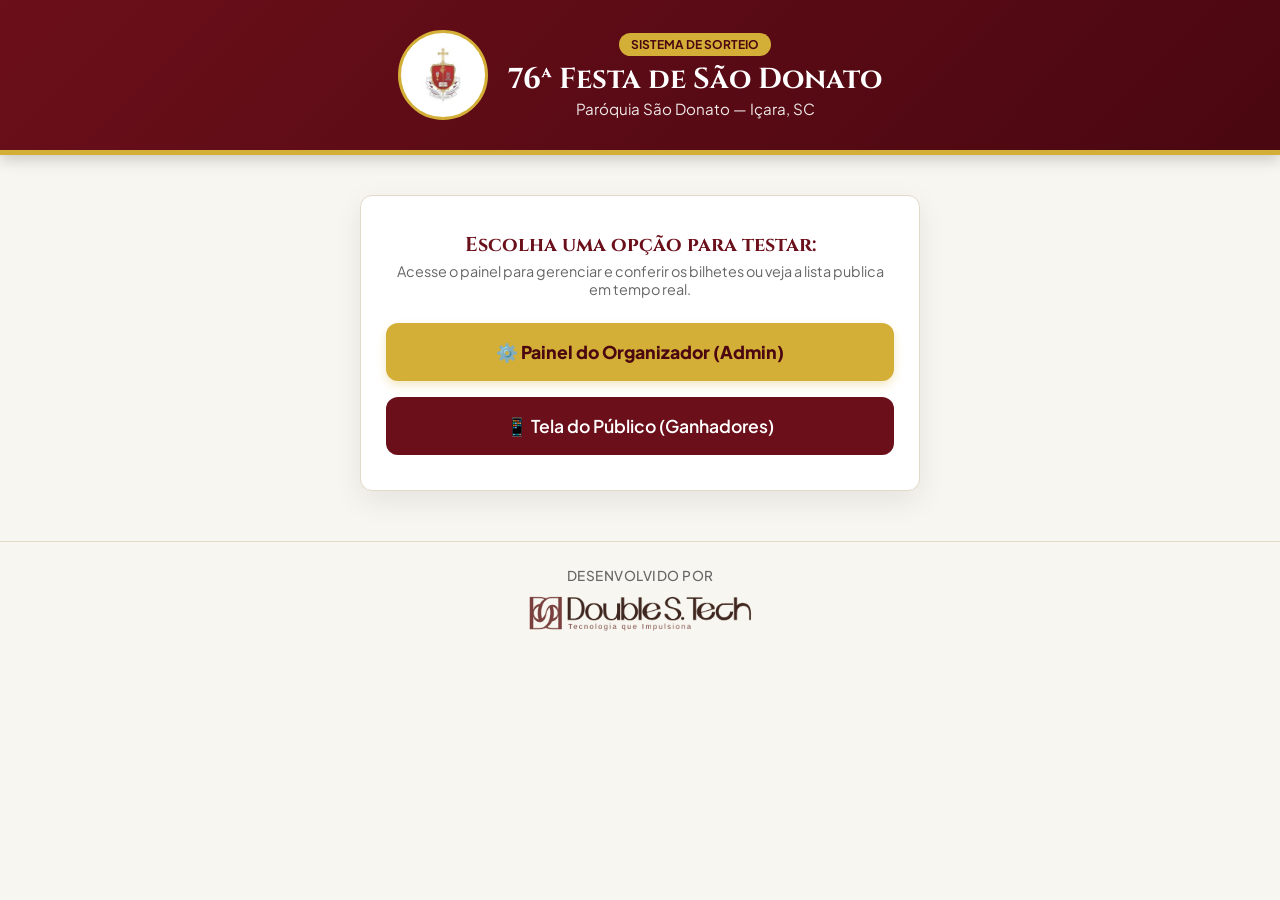
<file: index.html>
<!DOCTYPE html>
<html lang="pt-BR">
<head>
    <meta charset="UTF-8">
    <meta name="viewport" content="width=device-width, initial-scale=1.0">
    <title>Sorteio - 76ª Festa de São Donato</title>
    
    <!-- Favicon / Ícone da Guia -->
    <link rel="icon" type="image/jpeg" href="assets/images/logo.jpg">

    <link rel="stylesheet" href="css/style.css">
    <link rel="preconnect" href="https://fonts.googleapis.com">
    <link rel="preconnect" href="https://fonts.gstatic.com" crossorigin>
    <link href="https://fonts.googleapis.com/css2?family=Cinzel:wght@600;700;900&family=Plus+Jakarta+Sans:wght@400;500;600;700;800&display=swap" rel="stylesheet">
</head>
<body>

    <header class="main-header">
        <div class="container header-container" style="justify-content: center;">
            <div class="avatar-wrapper">
                <img src="assets/images/logo.jpg" alt="São Donato" class="padroeiro-img" onerror="this.src='https://placehold.co/150x150/ffffff/6b0f1a?text=São+Donato'">
            </div>
            <div class="header-titles" style="text-align: center;">
                <span class="badge">Sistema de Sorteio</span>
                <h1>76ª Festa de São Donato</h1>
                <h2>Paróquia São Donato — Içara, SC</h2>
            </div>
        </div>
    </header>

    <main class="container main-content" style="max-width: 600px; margin-top: 40px;">
        <section class="card" style="text-align: center; padding: 35px 25px;">
            <div class="card-header">
                <h3>Escolha uma opção para testar:</h3>
                <p>Acesse o painel para gerenciar e conferir os bilhetes ou veja a lista publica em tempo real.</p>
            </div>

            <div class="navigation-buttons-container" style="display: flex; flex-direction: column; gap: 16px; margin-top: 25px;">
                <a href="admin.html" class="btn-gold" style="text-decoration: none; display: block; text-align: center; font-size: 1.1rem; padding: 18px;">
                    ⚙️ Painel do Organizador (Admin)
                </a>

                <a href="populacao.html" class="btn-secondary" style="text-decoration: none; display: block; text-align: center; font-size: 1.1rem; padding: 18px; border-radius: var(--radius);">
                    📱 Tela do Público (Ganhadores)
                </a>
            </div>
        </section>
    </main>

    <footer class="main-footer">
        <div class="container footer-container">
            <span class="footer-text">Desenvolvido por</span>
            <a href="https://doublesstech.com.br" target="_blank" rel="noopener noreferrer" class="footer-brand-link">
                <img src="assets/images/principal.png" alt="Double S Tech" class="footer-logo" onerror="this.src='https://placehold.co/120x40/6b0f1a/ffffff?text=Double+S+Tech'">
            </a>
        </div>
    </footer>

</body>
</html>
</file>
<file: css/style.css>
:root {
    --primary-burgundy: #6b0f1a;
    --primary-burgundy-dark: #4a0710;
    --accent-gold: #d4af37;
    --accent-gold-hover: #b89320;
    --bg-light: #f8f6f0;
    --card-bg: #ffffff;
    --text-dark: #2c2c2c;
    --text-muted: #666666;
    --border-color: #e2d9c8;
    --radius: 12px;
    --shadow: 0 10px 30px rgba(0, 0, 0, 0.08);
}

* { 
    box-sizing: border-box; 
    margin: 0; 
    padding: 0; 
}

body {
    font-family: 'Plus Jakarta Sans', sans-serif;
    background-color: var(--bg-light);
    color: var(--text-dark);
    min-height: 100vh;
}

.container { 
    max-width: 850px; 
    margin: 0 auto; 
    padding: 0 20px; 
}

/* Header */
.main-header {
    background: linear-gradient(135deg, var(--primary-burgundy) 0%, var(--primary-burgundy-dark) 100%);
    color: #ffffff;
    padding: 30px 0;
    border-bottom: 5px solid var(--accent-gold);
    box-shadow: 0 4px 15px rgba(0, 0, 0, 0.2);
}

.header-container { 
    display: flex; 
    align-items: center; 
    gap: 20px; 
    position: relative; 
}

/* Logo Arredondado do Header */
.avatar-wrapper { 
    width: 90px; 
    height: 90px; 
    border-radius: 50%; 
    border: 3px solid var(--accent-gold); 
    overflow: hidden; 
    flex-shrink: 0; 
    background-color: #ffffff;
    display: flex;
    align-items: center;
    justify-content: center;
    padding: 6px;
}

.padroeiro-img { 
    width: 100%; 
    height: 100%; 
    object-fit: contain; 
}

.header-titles .badge { 
    background-color: var(--accent-gold); 
    color: var(--primary-burgundy-dark); 
    font-weight: 700; 
    font-size: 0.75rem; 
    padding: 4px 12px; 
    border-radius: 20px; 
    text-transform: uppercase; 
    display: inline-block;
}

.header-titles h1 { 
    font-family: 'Cinzel', serif; 
    font-size: 1.8rem; 
    margin-top: 4px; 
    color: #fff; 
}

.header-titles h2 { 
    font-size: 0.95rem; 
    opacity: 0.9; 
    font-weight: 400;
}

.btn-link-public {
    margin-left: auto;
    background: rgba(255, 255, 255, 0.15);
    color: #fff;
    padding: 8px 14px;
    border-radius: 8px;
    text-decoration: none;
    font-size: 0.85rem;
    font-weight: 600;
    border: 1px solid var(--accent-gold);
    transition: all 0.2s ease;
}

.btn-link-public:hover {
    background: var(--accent-gold);
    color: var(--primary-burgundy-dark);
}

/* Banner de Data, Horário e Local do Sorteio */
.draw-info-banner {
    background: #ffffff;
    border: 2px solid var(--accent-gold);
    border-radius: var(--radius);
    padding: 16px 24px;
    margin-top: 24px;
    box-shadow: var(--shadow);
    display: flex;
    justify-content: space-around;
    align-items: center;
    gap: 15px;
    text-align: center;
}

.info-item {
    display: flex;
    flex-direction: column;
    gap: 4px;
}

.info-label {
    font-size: 0.75rem;
    font-weight: 700;
    color: var(--text-muted);
    letter-spacing: 0.5px;
    text-transform: uppercase;
}

.info-value {
    font-size: 1.15rem;
    font-weight: 800;
    color: var(--primary-burgundy);
}

.info-divider {
    width: 1px;
    height: 35px;
    background-color: var(--border-color);
}

/* Cards & Content */
.main-content { 
    margin-top: 30px; 
    margin-bottom: 50px; 
    display: flex; 
    flex-direction: column; 
    gap: 24px; 
}

.card { 
    background: var(--card-bg); 
    border: 1px solid var(--border-color); 
    border-radius: var(--radius); 
    padding: 28px; 
    box-shadow: var(--shadow); 
    transition: opacity 0.3s ease;
}

.card.disabled { 
    opacity: 0.45; 
    pointer-events: none; 
    filter: grayscale(40%);
}

.card-header h3 { 
    font-family: 'Cinzel', serif; 
    color: var(--primary-burgundy); 
    font-size: 1.25rem; 
    margin-bottom: 4px; 
}

.card-header p { 
    color: var(--text-muted); 
    font-size: 0.9rem; 
    margin-bottom: 15px; 
}

/* Drop Zone */
.drop-zone { 
    border: 2px dashed var(--accent-gold); 
    border-radius: var(--radius); 
    padding: 25px; 
    text-align: center; 
    background-color: #fdfbf7; 
    cursor: pointer; 
    transition: background-color 0.2s ease, border-color 0.2s ease;
}

.drop-zone:hover {
    background-color: #f7f2e7;
}

.upload-icon { 
    width: 40px; 
    height: 40px; 
    stroke: var(--primary-burgundy); 
    margin-bottom: 8px; 
}

.drop-zone .primary-text { 
    font-weight: 600; 
    color: var(--primary-burgundy); 
}

.drop-zone .secondary-text { 
    font-size: 0.8rem; 
    color: var(--text-muted); 
    margin-top: 4px; 
}

.file-info { 
    display: flex; 
    justify-content: space-between; 
    align-items: center; 
    background-color: #f3f0e8; 
    padding: 12px 18px; 
    border-radius: 8px; 
    border: 1px solid var(--border-color);
}

.file-info span {
    font-weight: 600;
    color: var(--primary-burgundy-dark);
}

/* Forms */
.prize-input-group { 
    display: flex; 
    gap: 10px; 
    margin-bottom: 15px; 
}

.prize-input-group input { 
    flex: 1; 
    padding: 12px; 
    border: 1px solid var(--border-color); 
    border-radius: 8px; 
    outline: none; 
    font-size: 0.95rem;
}

.prize-input-group input:focus {
    border-color: var(--accent-gold);
    box-shadow: 0 0 0 3px rgba(212, 175, 55, 0.2);
}

.prizes-list { 
    list-style: none; 
    display: flex; 
    flex-direction: column; 
    gap: 8px; 
}

.prizes-list li { 
    background: #fdfbf7; 
    padding: 12px 14px; 
    border: 1px solid var(--border-color); 
    border-radius: 8px; 
    display: flex; 
    justify-content: space-between; 
    align-items: center; 
    gap: 10px;
}

.styled-select { 
    width: 100%; 
    padding: 12px; 
    border: 1px solid var(--border-color); 
    border-radius: 8px; 
    font-weight: 600; 
    outline: none; 
    background-color: #ffffff;
    color: var(--text-dark);
    font-size: 0.95rem;
}

.styled-select:focus {
    border-color: var(--accent-gold);
}

/* Digit Boxes (5 dígitos) */
.input-wrapper {
    margin: 20px 0;
    text-align: center;
}

.input-wrapper label {
    font-weight: 600;
    font-size: 0.9rem;
    color: var(--text-dark);
    display: block;
    margin-bottom: 8px;
}

.digit-boxes-container {
    display: flex;
    justify-content: center;
    gap: 10px;
    margin: 10px 0;
}

.digit-box {
    width: 52px;
    height: 62px;
    font-size: 1.8rem;
    font-weight: 800;
    text-align: center;
    border: 2px solid var(--border-color);
    border-radius: 10px;
    background-color: #ffffff;
    color: var(--primary-burgundy-dark);
    outline: none;
    transition: all 0.2s ease-in-out;
    box-shadow: inset 0 2px 4px rgba(0, 0, 0, 0.05);
}

.digit-box:focus {
    border-color: var(--accent-gold);
    box-shadow: 0 0 0 3px rgba(212, 175, 55, 0.3);
    transform: translateY(-2px) scale(1.04);
}

.digit-box:disabled {
    background-color: #f2efe9;
    border-color: #d1c7b7;
    color: #888888;
    cursor: not-allowed;
    opacity: 0.7;
    box-shadow: none;
}

.real-number-preview { 
    text-align: center; 
    margin-top: 10px; 
    font-size: 0.95rem; 
    color: var(--text-muted); 
}

.real-number-preview strong { 
    color: var(--primary-burgundy); 
    font-size: 1.2rem; 
    letter-spacing: 2px; 
    font-family: monospace;
}

.counter-badge { 
    text-align: center; 
    background-color: #f2efe9; 
    padding: 10px; 
    border-radius: 8px; 
    font-weight: 600; 
    margin: 15px 0; 
    color: var(--primary-burgundy-dark); 
    border: 1px solid var(--border-color);
}

/* Buttons */
.btn-gold { 
    width: 100%; 
    padding: 14px; 
    background-color: var(--accent-gold); 
    color: var(--primary-burgundy-dark); 
    font-size: 1.05rem; 
    font-weight: 800; 
    border: none; 
    border-radius: var(--radius); 
    cursor: pointer; 
    transition: background-color 0.2s, transform 0.1s; 
    box-shadow: 0 4px 10px rgba(212, 175, 55, 0.3);
}

.btn-gold:hover:not(:disabled) { 
    background-color: var(--accent-gold-hover); 
    transform: translateY(-1px);
}

.btn-gold:disabled { 
    background-color: #cccccc; 
    color: #666666; 
    cursor: not-allowed; 
    box-shadow: none;
    transform: none;
}

.btn-secondary { 
    padding: 10px 18px; 
    background: var(--primary-burgundy); 
    color: #ffffff; 
    border: none; 
    border-radius: 8px; 
    cursor: pointer; 
    font-weight: 600; 
    transition: background-color 0.2s;
}

.btn-secondary:hover {
    background: var(--primary-burgundy-dark);
}

.btn-text { 
    background: none; 
    border: none; 
    color: var(--primary-burgundy); 
    font-weight: 700; 
    cursor: pointer; 
    text-decoration: underline; 
    font-size: 0.9rem;
}

.btn-primary { 
    padding: 12px 24px; 
    background-color: var(--primary-burgundy); 
    color: #ffffff; 
    border: none; 
    border-radius: var(--radius); 
    font-weight: 600; 
    cursor: pointer; 
    margin-top: 15px; 
    transition: background-color 0.2s;
}

.btn-primary:hover {
    background-color: var(--primary-burgundy-dark);
}

/* Public Prize Cards */
.public-prizes-grid { 
    display: flex; 
    flex-direction: column; 
    gap: 16px; 
    margin-top: 20px; 
}

.public-prize-card { 
    border: 2px solid var(--border-color); 
    border-radius: var(--radius); 
    padding: 20px 24px; 
    background: #ffffff; 
    display: flex; 
    justify-content: space-between; 
    align-items: center; 
    gap: 15px; 
    transition: all 0.3s ease;
}

.public-prize-card.won { 
    border-color: var(--accent-gold); 
    background: linear-gradient(135deg, #ffffff 0%, #fdfbf3 100%); 
    box-shadow: 0 6px 18px rgba(212, 175, 55, 0.2); 
    transform: scale(1.01);
}

.prize-info h4 { 
    font-family: 'Cinzel', serif; 
    font-size: 1.2rem; 
    color: var(--primary-burgundy); 
}

.prize-info p { 
    color: var(--text-muted); 
    font-size: 0.85rem; 
    margin-top: 4px; 
}

.winner-tag { 
    text-align: right; 
}

.winner-tag .ticket-num { 
    font-size: 1.6rem; 
    font-weight: 900; 
    color: var(--primary-burgundy); 
    font-family: monospace; 
    letter-spacing: 1px;
}

.winner-tag .winner-full-name { 
    font-size: 1.1rem; 
    font-weight: 700; 
    color: var(--text-dark); 
    margin-top: 2px; 
}

.winner-tag .winner-phone-masked { 
    font-size: 0.9rem; 
    font-weight: 600; 
    color: var(--text-muted); 
    margin-top: 2px; 
}

.awaiting-tag { 
    color: var(--text-muted); 
    font-style: italic; 
    font-size: 0.9rem; 
}

.winner-clickable-link {
    color: var(--primary-burgundy);
    font-weight: 600;
    cursor: pointer;
    display: inline-block;
    margin-top: 6px;
    padding: 4px 8px;
    background-color: #f5eedf;
    border: 1px solid var(--border-color);
    border-radius: 6px;
    transition: all 0.2s ease;
}

.winner-clickable-link:hover {
    background-color: var(--accent-gold);
    color: var(--primary-burgundy-dark);
    border-color: var(--accent-gold-hover);
}

/* Modais */
.modal-overlay { 
    position: fixed; 
    top: 0; 
    left: 0; 
    right: 0; 
    bottom: 0; 
    background: rgba(0, 0, 0, 0.78); 
    backdrop-filter: blur(5px); 
    display: flex; 
    justify-content: center; 
    align-items: center; 
    z-index: 1000; 
    padding: 20px; 
}

.modal-content { 
    background: #ffffff; 
    border-radius: 16px; 
    padding: 35px 30px; 
    max-width: 440px; 
    width: 100%; 
    text-align: center; 
    border: 2px solid var(--accent-gold); 
    box-shadow: 0 20px 40px rgba(0, 0, 0, 0.4); 
    animation: modalAppear 0.3s ease-out;
}

@keyframes modalAppear {
    from { transform: scale(0.9); opacity: 0; }
    to { transform: scale(1); opacity: 1; }
}

.suspense-title { 
    font-size: 1.15rem; 
    color: var(--text-muted); 
    margin-bottom: 15px; 
}

.countdown-circle { 
    width: 95px; 
    height: 95px; 
    border-radius: 50%; 
    background: var(--primary-burgundy); 
    color: var(--accent-gold); 
    font-size: 3.2rem; 
    font-weight: 900; 
    display: flex; 
    align-items: center; 
    justify-content: center; 
    margin: 0 auto; 
    animation: pulse 1s infinite alternate; 
    box-shadow: 0 0 20px rgba(107, 15, 26, 0.5);
}

@keyframes pulse { 
    from { transform: scale(1); } 
    to { transform: scale(1.08); } 
}

.winner-badge { 
    color: var(--accent-gold-hover); 
    font-weight: 800; 
    letter-spacing: 1px; 
    font-size: 0.95rem; 
    margin-bottom: 8px; 
    text-transform: uppercase;
}

.winner-ticket { 
    font-size: 2.4rem; 
    font-weight: 900; 
    color: var(--primary-burgundy); 
    margin-bottom: 6px; 
    font-family: monospace;
}

.winner-name { 
    font-size: 1.35rem; 
    color: var(--text-dark); 
    font-weight: 700;
}

.winner-phone { 
    color: var(--text-muted); 
    font-size: 1rem; 
    margin-top: 6px; 
}

.alert-icon { 
    font-size: 3.2rem; 
    margin-bottom: 8px; 
}

.not-found-title { 
    color: #d32f2f; 
    font-size: 1.35rem; 
    margin-bottom: 6px; 
}

.not-found-desc { 
    color: var(--text-muted); 
    font-size: 0.95rem;
}

/* Footer / Assinatura Double S Tech */
.main-footer {
    padding: 25px 0 35px 0;
    text-align: center;
    border-top: 1px solid var(--border-color);
    margin-top: 40px;
}

.footer-container {
    display: flex;
    flex-direction: column;
    align-items: center;
    justify-content: center;
    gap: 10px;
}

.footer-text {
    font-size: 0.85rem;
    color: var(--text-muted);
    font-weight: 500;
    letter-spacing: 0.5px;
    text-transform: uppercase;
}

.footer-brand-link {
    display: inline-block;
    transition: transform 0.2s ease, opacity 0.2s ease;
}

.footer-brand-link:hover {
    transform: translateY(-2px);
    opacity: 0.9;
}

.footer-logo {
    max-height: 38px;
    width: auto;
    object-fit: contain;
    display: block;
}

.hidden { 
    display: none !important; 
}

@media (max-width: 600px) {
    .header-container { flex-direction: column; text-align: center; }
    .btn-link-public { margin: 10px auto 0 auto; }
    .public-prize-card { flex-direction: column; text-align: center; }
    .winner-tag { text-align: center; }
    .digit-boxes-container { gap: 6px; }
    .digit-box { width: 42px; height: 52px; font-size: 1.4rem; }
    .prize-input-group { flex-direction: column; }
    .modal-content { padding: 25px 20px; }
    
    .draw-info-banner {
        flex-direction: column;
        gap: 12px;
        padding: 18px 15px;
    }

    .info-divider {
        width: 80%;
        height: 1px;
    }
}
</file>
